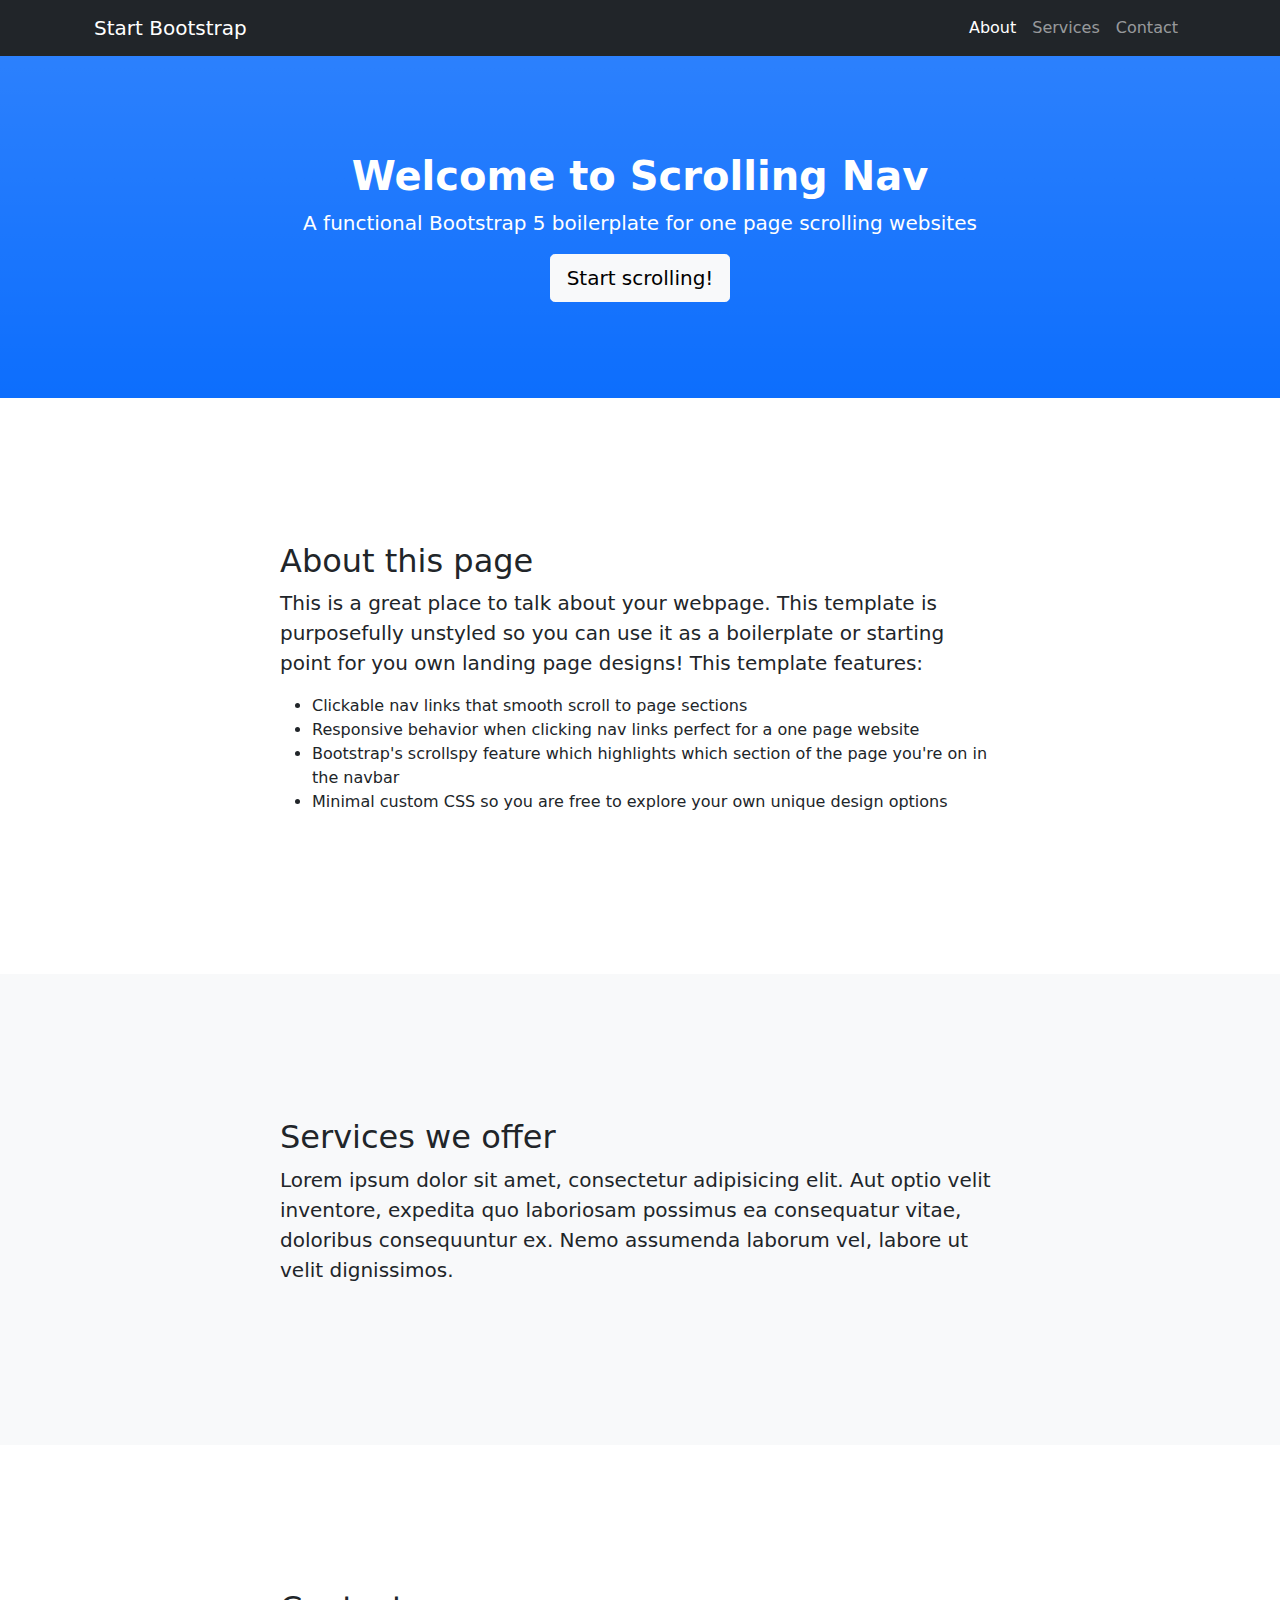
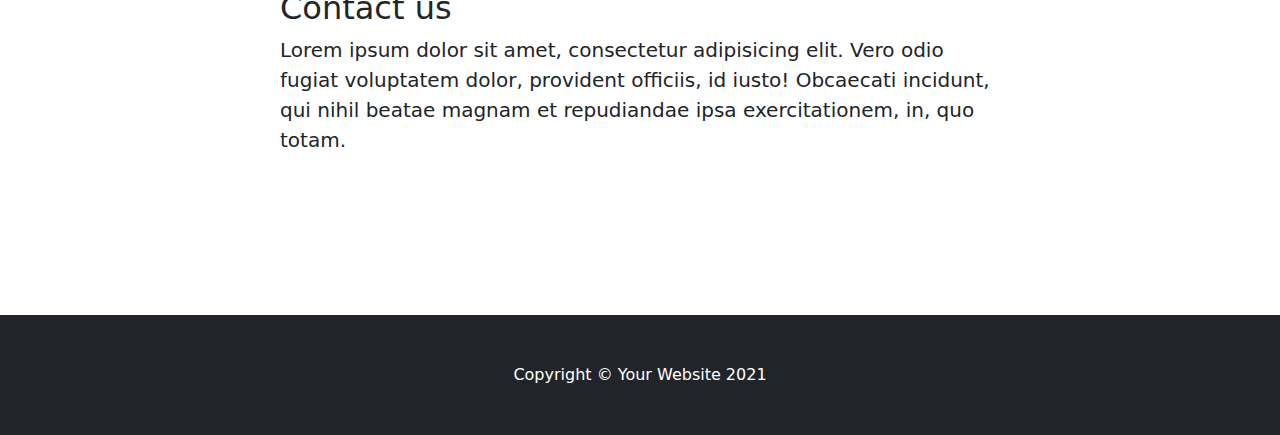
<file: WebApplication1/WebApplication1/OtherTemplatePages/index.html>
<!DOCTYPE html>
<html lang="en">
    <head>
        <meta charset="utf-8" />
        <meta name="viewport" content="width=device-width, initial-scale=1, shrink-to-fit=no" />
        <meta name="description" content="" />
        <meta name="author" content="" />
        <title>Scrolling Nav - Start Bootstrap Template</title>
        <link rel="icon" type="image/x-icon" href="assets/favicon.ico" />
        <!-- Core theme CSS (includes Bootstrap)-->
        <link href="css/styles.css" rel="stylesheet" />
    </head>
    <body id="page-top">
        <!-- Navigation-->
        <nav class="navbar navbar-expand-lg navbar-dark bg-dark fixed-top" id="mainNav">
            <div class="container px-4">
                <a class="navbar-brand" href="#page-top">Start Bootstrap</a>
                <button class="navbar-toggler" type="button" data-bs-toggle="collapse" data-bs-target="#navbarResponsive" aria-controls="navbarResponsive" aria-expanded="false" aria-label="Toggle navigation"><span class="navbar-toggler-icon"></span></button>
                <div class="collapse navbar-collapse" id="navbarResponsive">
                    <ul class="navbar-nav ms-auto">
                        <li class="nav-item"><a class="nav-link" href="#about">About</a></li>
                        <li class="nav-item"><a class="nav-link" href="#services">Services</a></li>
                        <li class="nav-item"><a class="nav-link" href="#contact">Contact</a></li>
                    </ul>
                </div>
            </div>
        </nav>
        <!-- Header-->
        <header class="bg-primary bg-gradient text-white">
            <div class="container px-4 text-center">
                <h1 class="fw-bolder">Welcome to Scrolling Nav</h1>
                <p class="lead">A functional Bootstrap 5 boilerplate for one page scrolling websites</p>
                <a class="btn btn-lg btn-light" href="#about">Start scrolling!</a>
            </div>
        </header>
        <!-- About section-->
        <section id="about">
            <div class="container px-4">
                <div class="row gx-4 justify-content-center">
                    <div class="col-lg-8">
                        <h2>About this page</h2>
                        <p class="lead">This is a great place to talk about your webpage. This template is purposefully unstyled so you can use it as a boilerplate or starting point for you own landing page designs! This template features:</p>
                        <ul>
                            <li>Clickable nav links that smooth scroll to page sections</li>
                            <li>Responsive behavior when clicking nav links perfect for a one page website</li>
                            <li>Bootstrap's scrollspy feature which highlights which section of the page you're on in the navbar</li>
                            <li>Minimal custom CSS so you are free to explore your own unique design options</li>
                        </ul>
                    </div>
                </div>
            </div>
        </section>
        <!-- Services section-->
        <section class="bg-light" id="services">
            <div class="container px-4">
                <div class="row gx-4 justify-content-center">
                    <div class="col-lg-8">
                        <h2>Services we offer</h2>
                        <p class="lead">Lorem ipsum dolor sit amet, consectetur adipisicing elit. Aut optio velit inventore, expedita quo laboriosam possimus ea consequatur vitae, doloribus consequuntur ex. Nemo assumenda laborum vel, labore ut velit dignissimos.</p>
                    </div>
                </div>
            </div>
        </section>
        <!-- Contact section-->
        <section id="contact">
            <div class="container px-4">
                <div class="row gx-4 justify-content-center">
                    <div class="col-lg-8">
                        <h2>Contact us</h2>
                        <p class="lead">Lorem ipsum dolor sit amet, consectetur adipisicing elit. Vero odio fugiat voluptatem dolor, provident officiis, id iusto! Obcaecati incidunt, qui nihil beatae magnam et repudiandae ipsa exercitationem, in, quo totam.</p>
                    </div>
                </div>
            </div>
        </section>
        <!-- Footer-->
        <footer class="py-5 bg-dark">
            <div class="container px-4"><p class="m-0 text-center text-white">Copyright &copy; Your Website 2021</p></div>
        </footer>
        <!-- Bootstrap core JS-->
        <script src="https://cdn.jsdelivr.net/npm/bootstrap@5.1.3/dist/js/bootstrap.bundle.min.js"></script>
        <!-- Core theme JS-->
        <script src="js/scripts.js"></script>
    </body>
</html>
</file>
